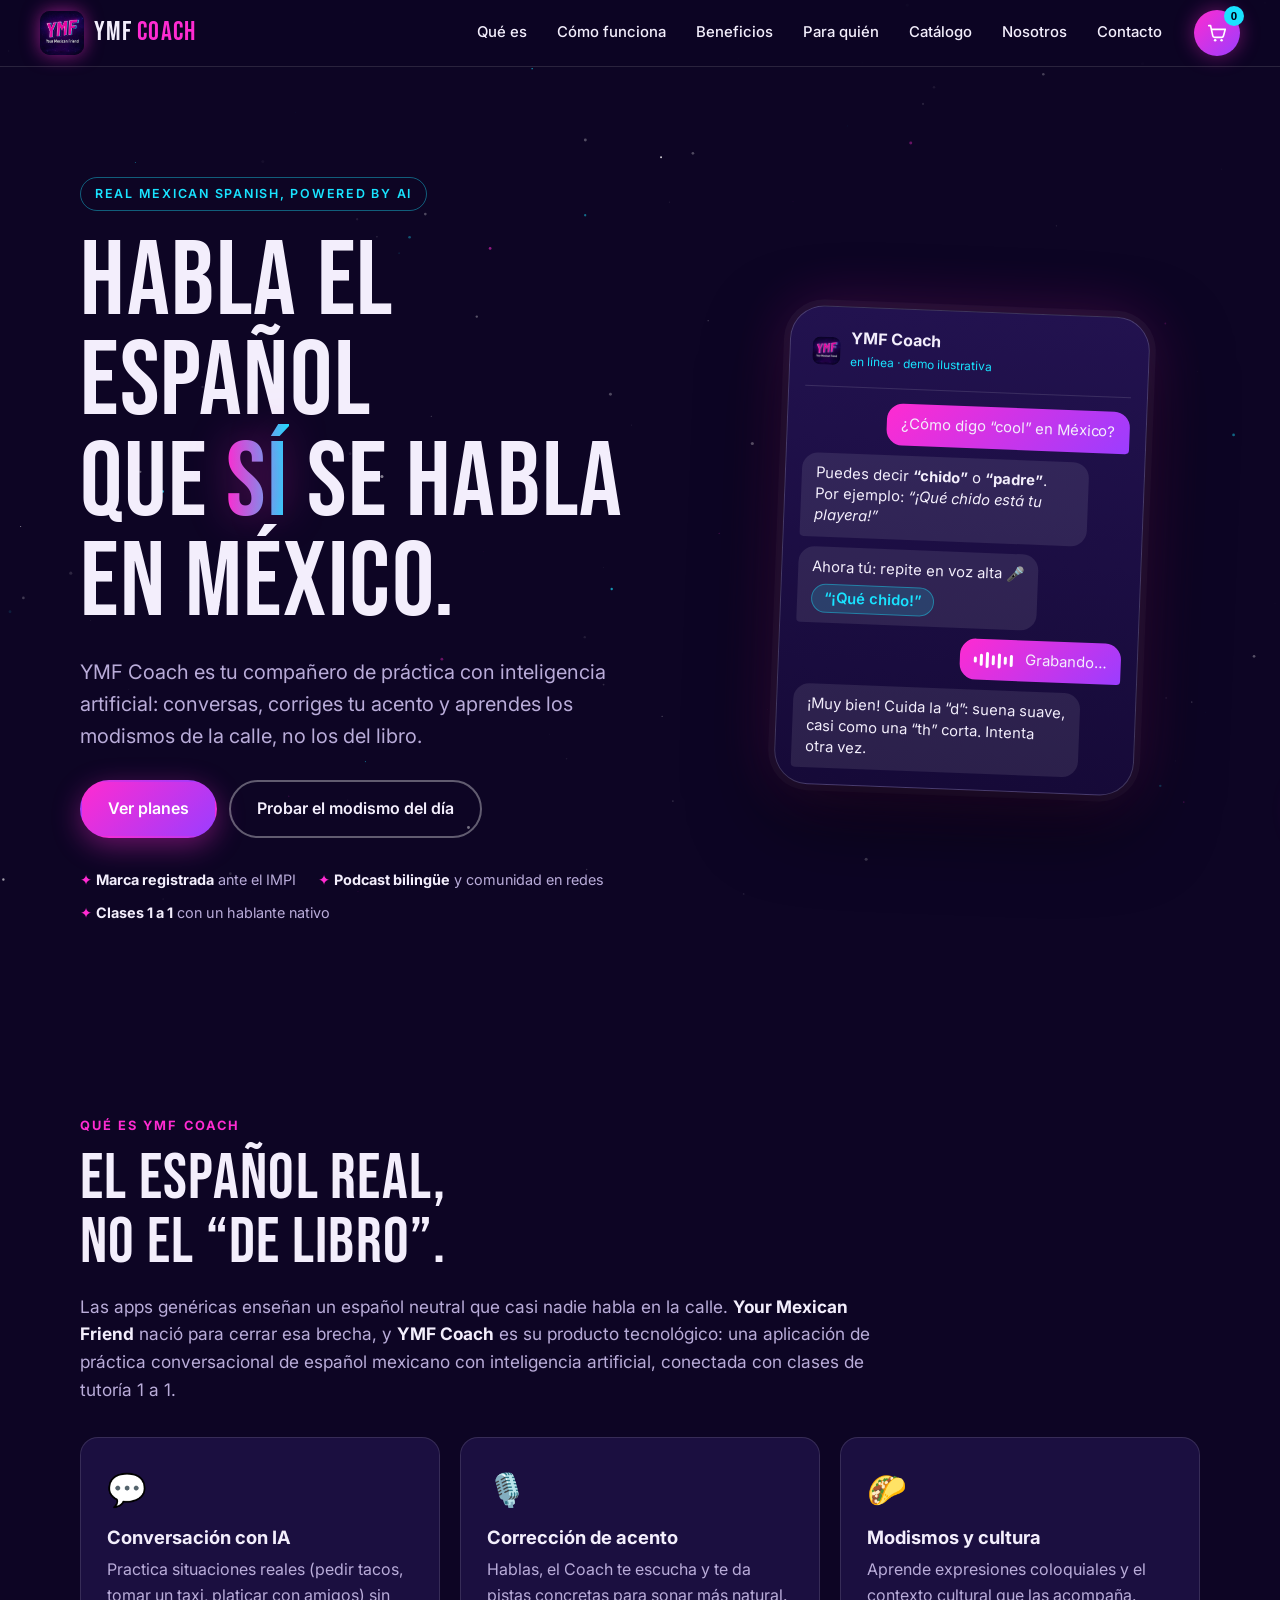
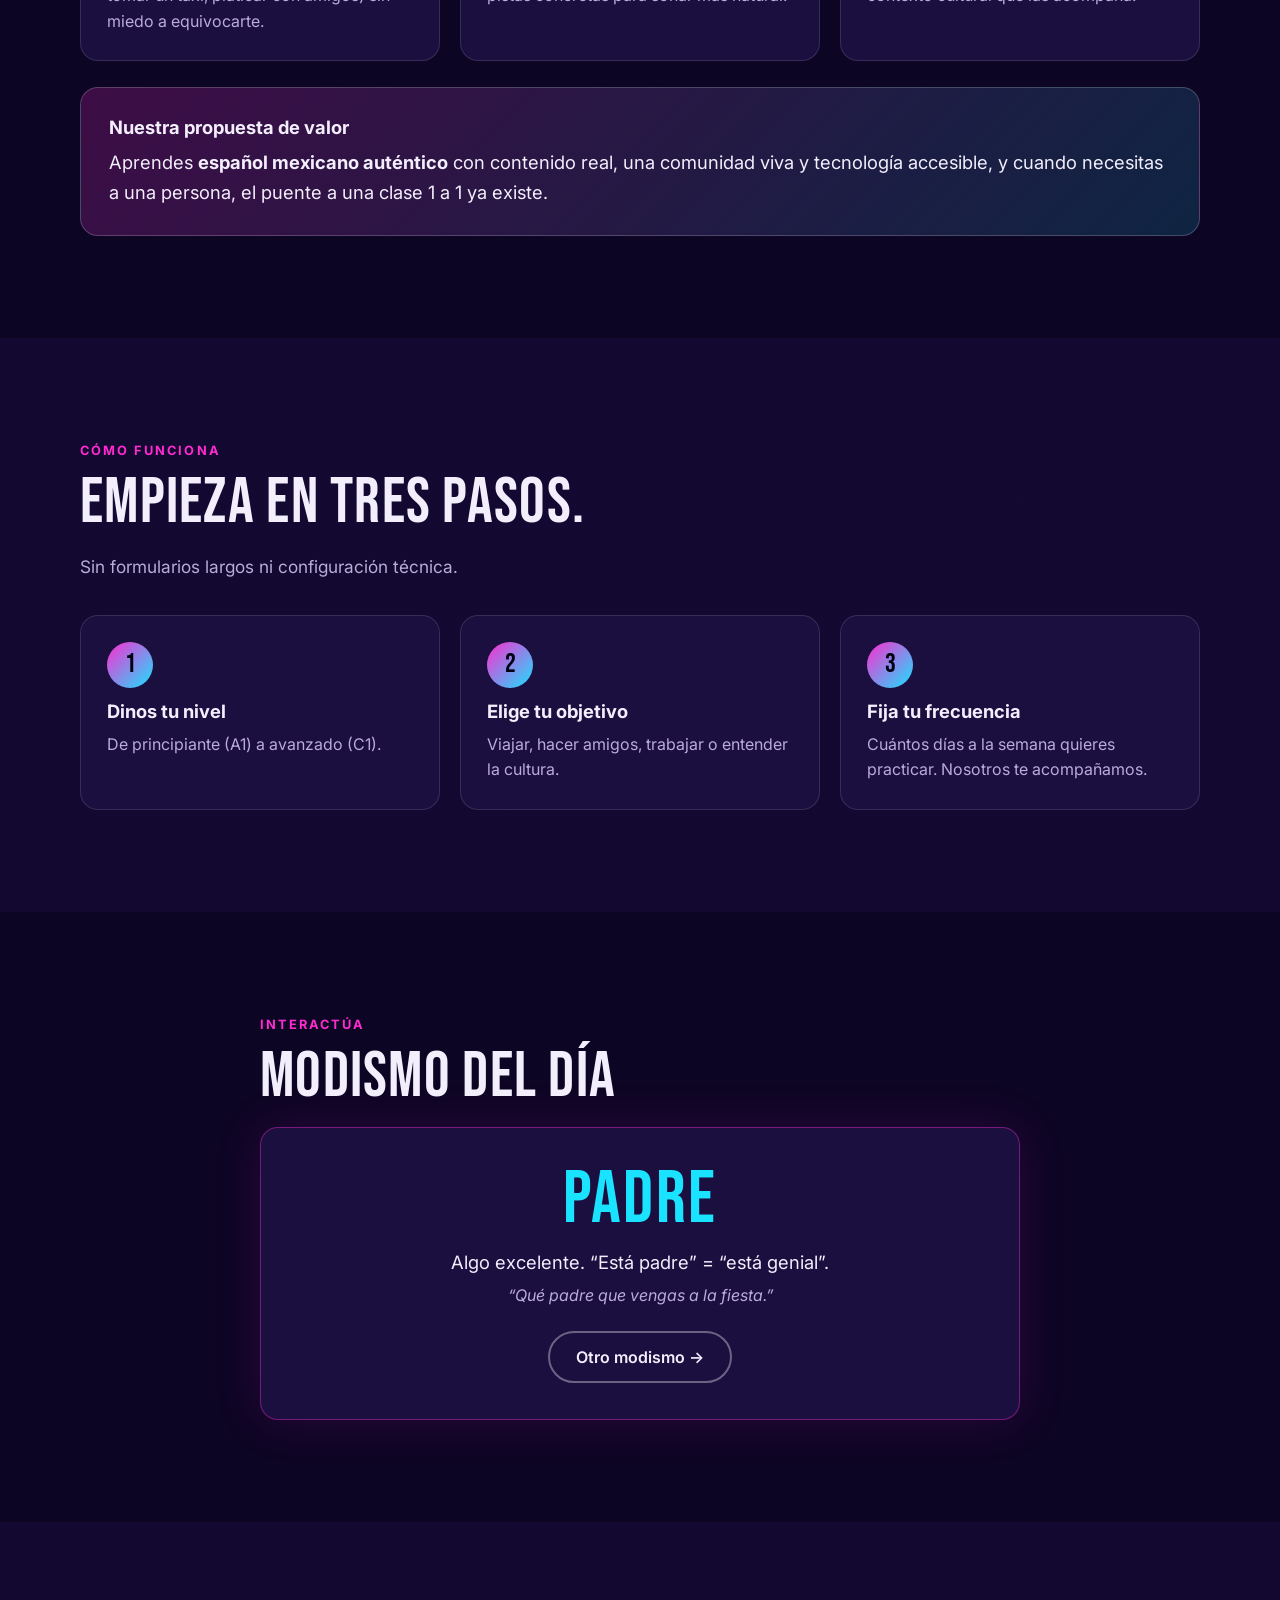
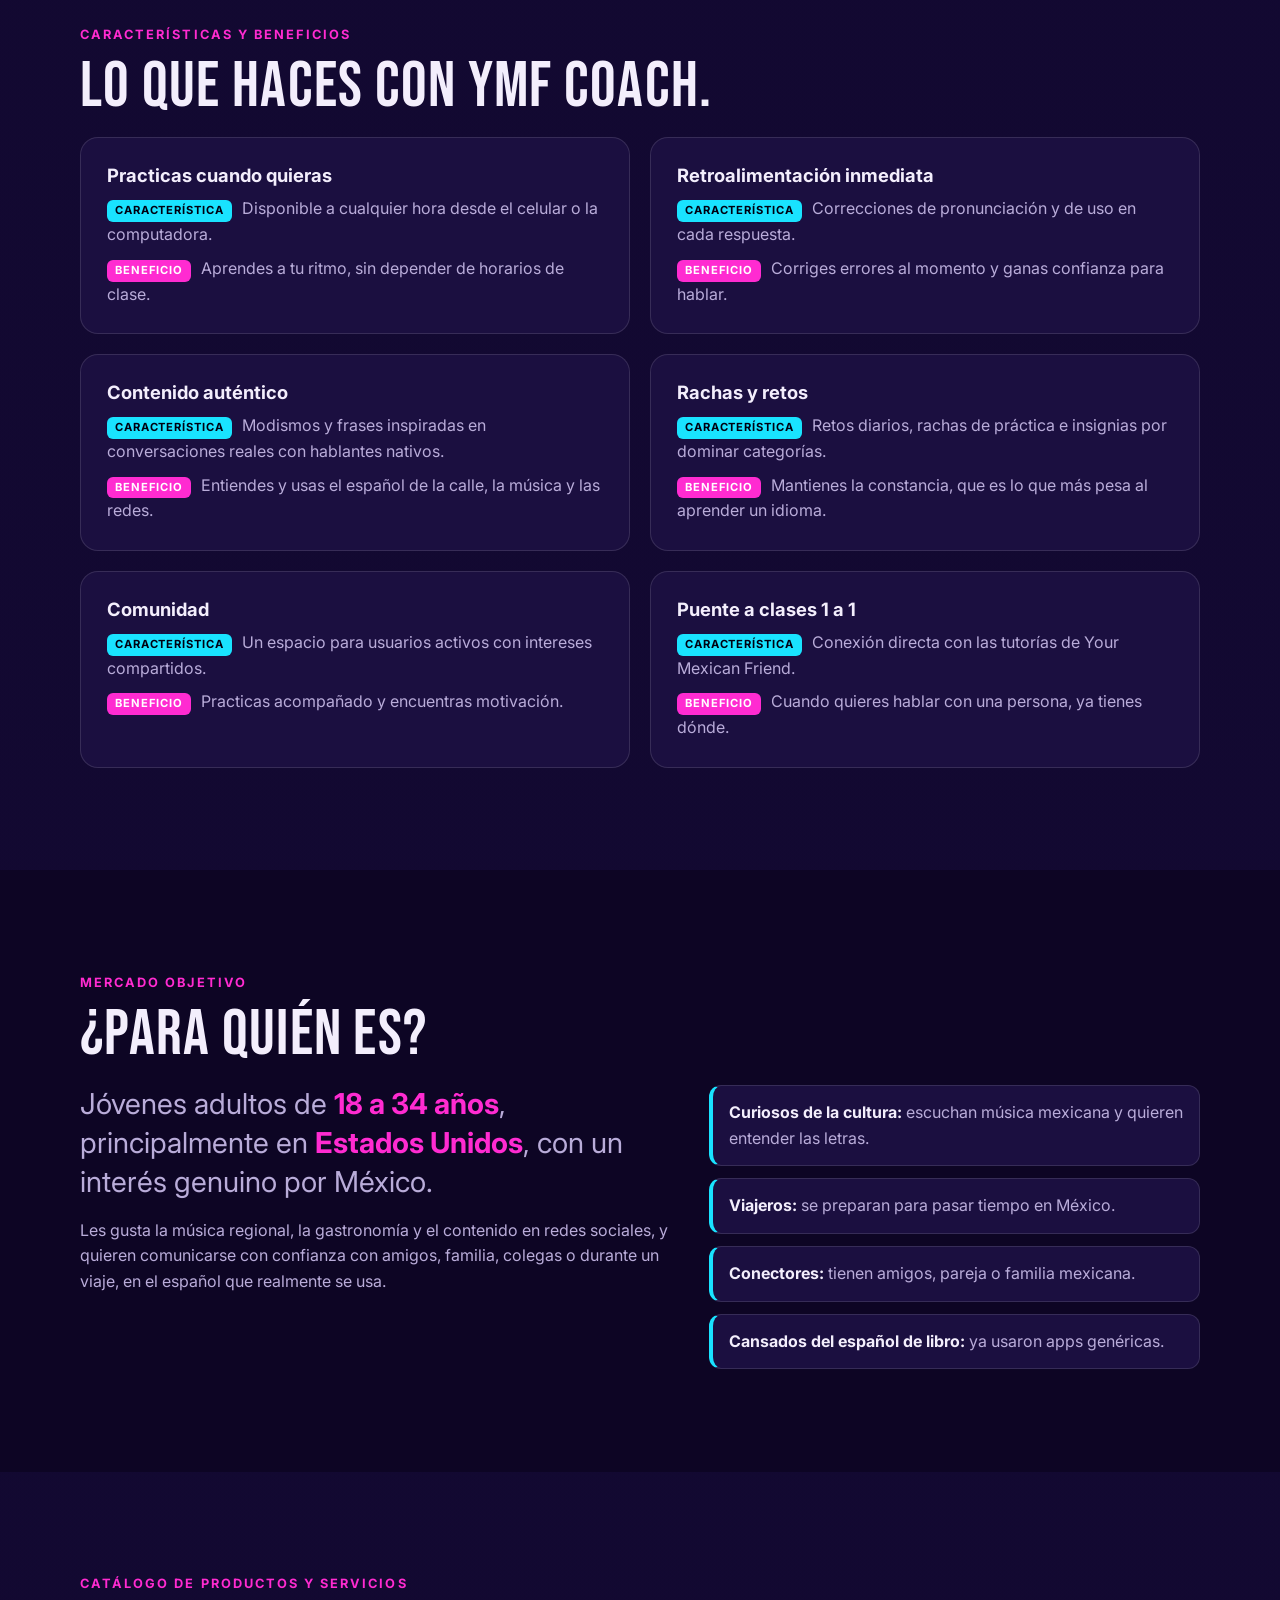
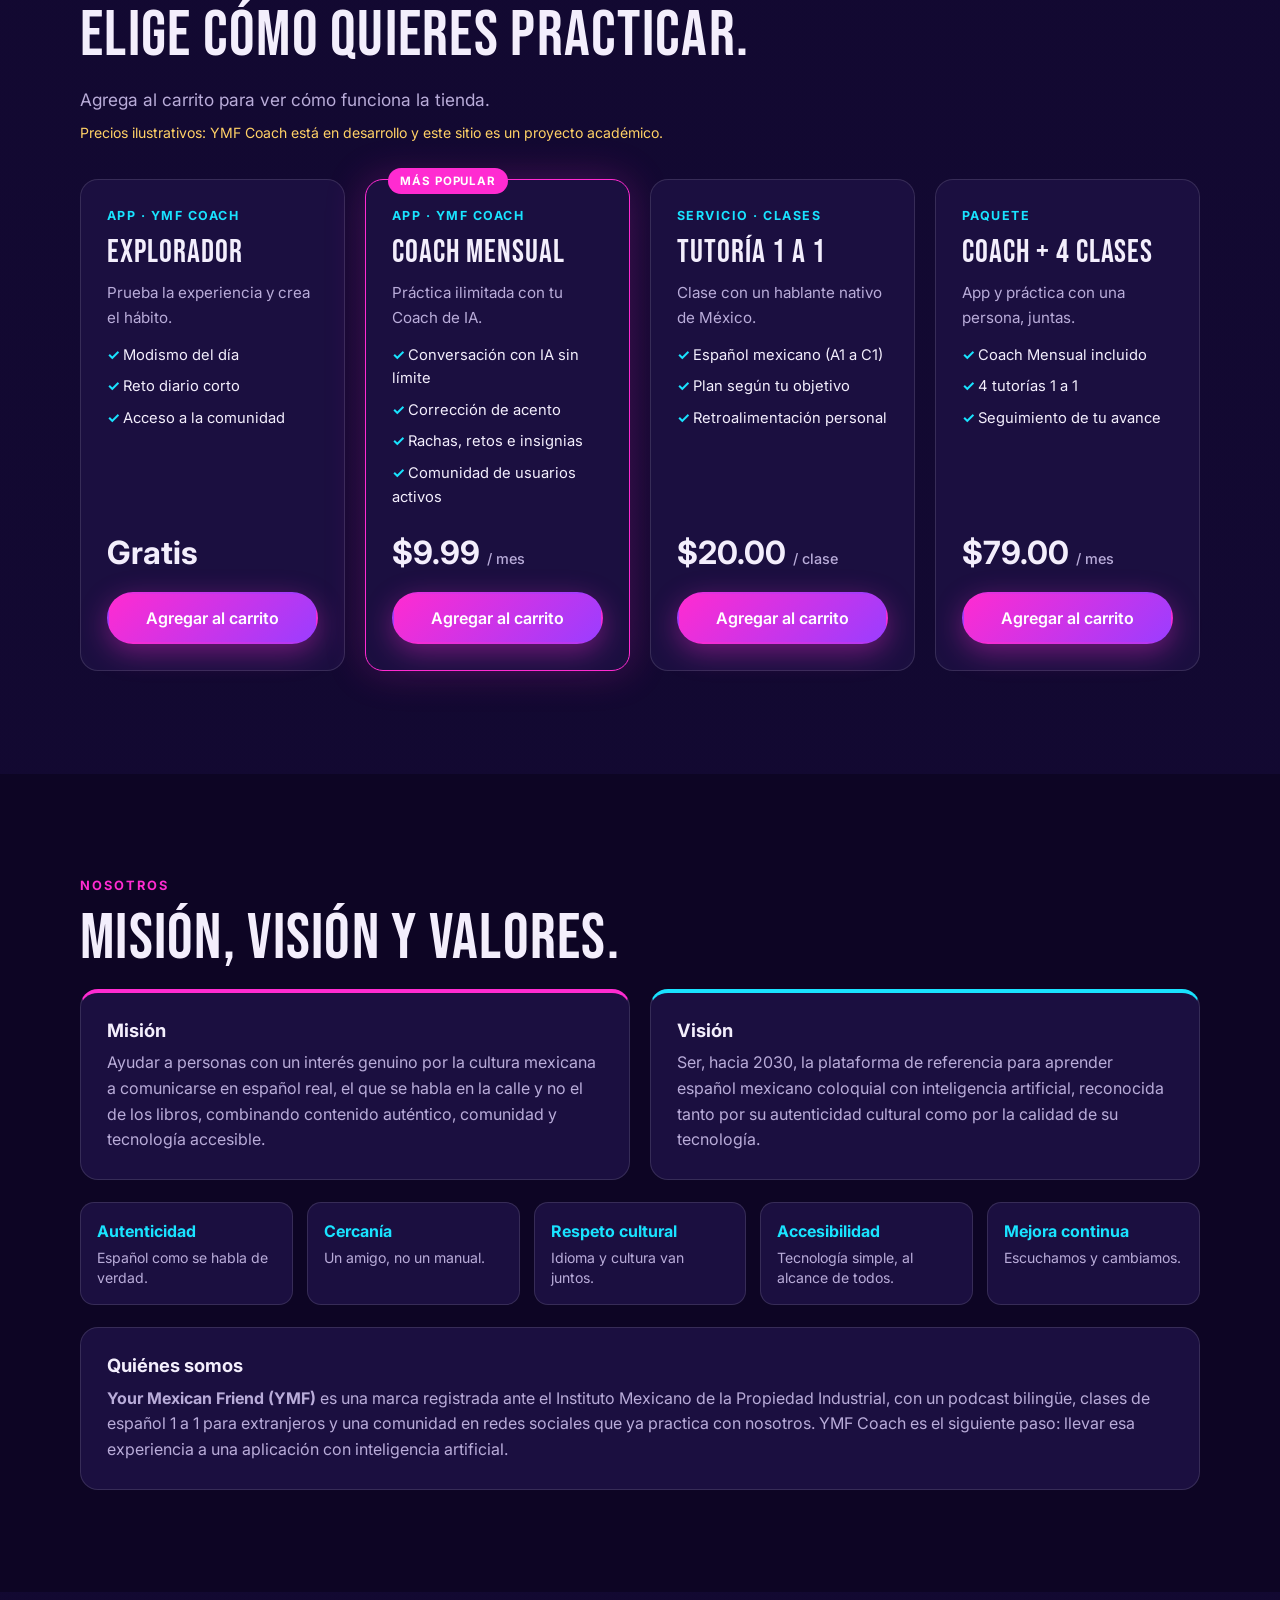
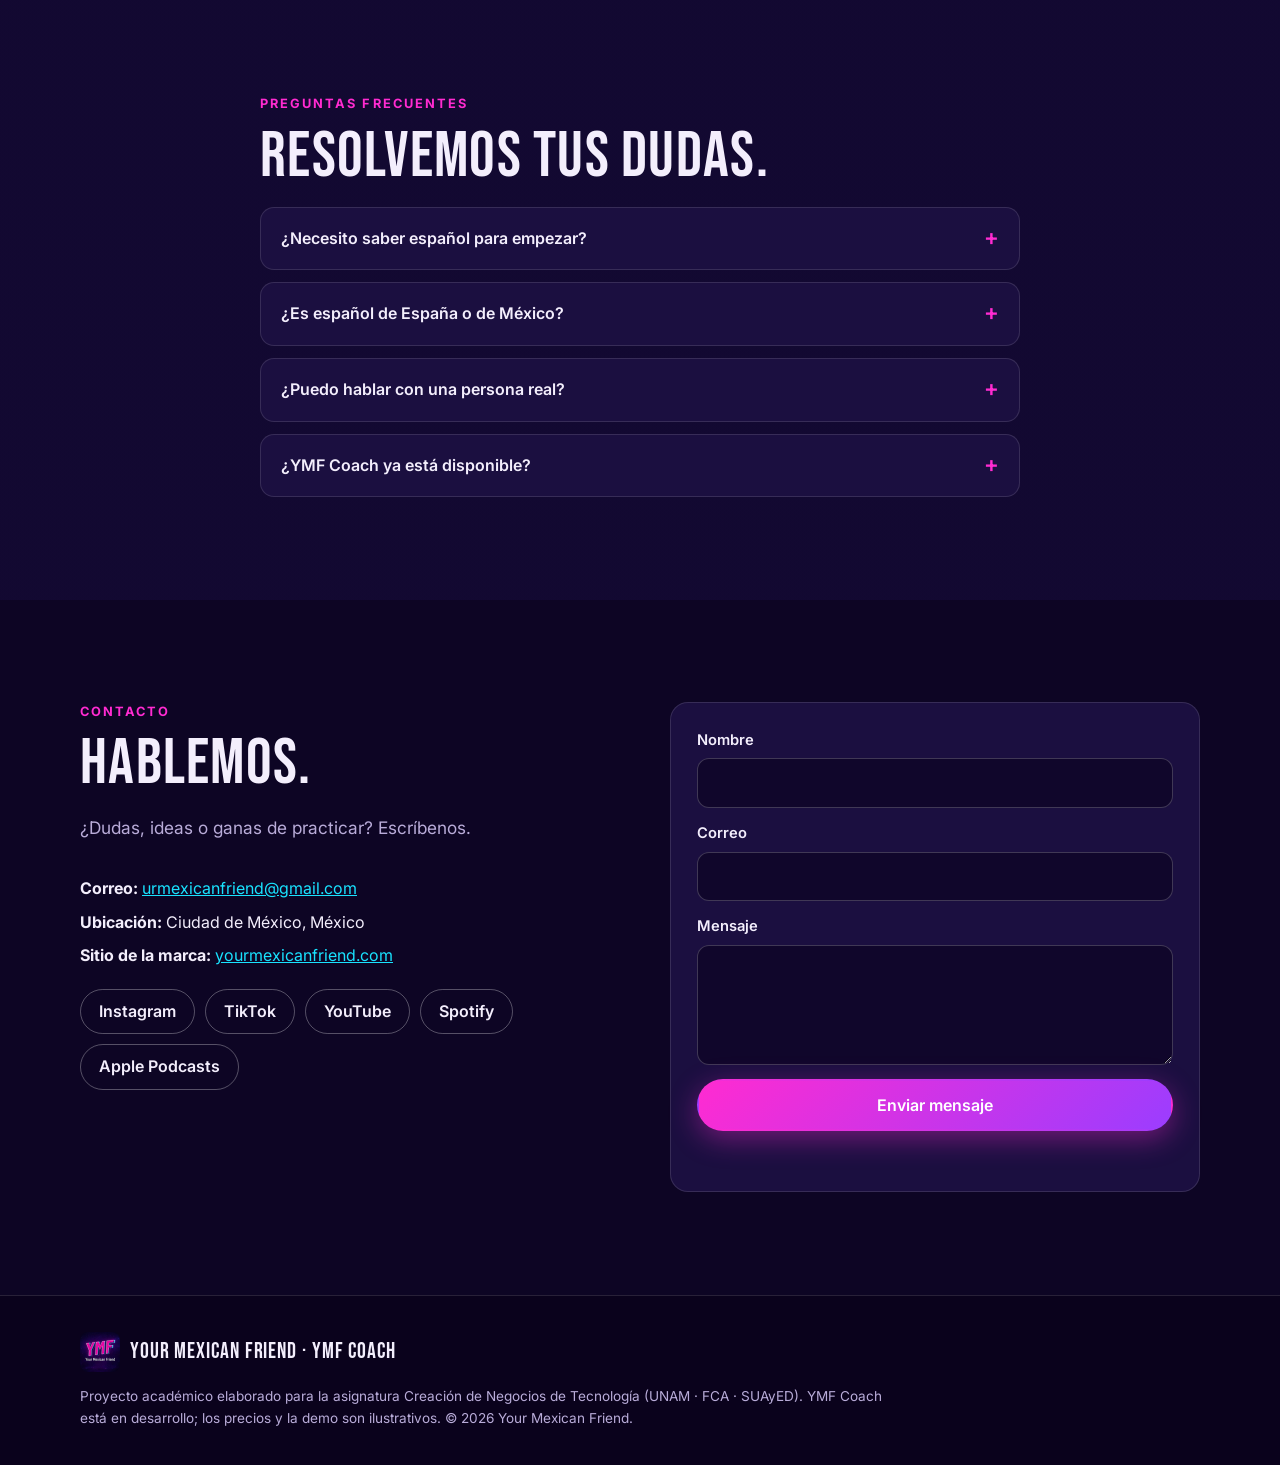
<file: index.html>
<!DOCTYPE html>
<html lang="es">
<head>
<meta charset="UTF-8">
<meta name="viewport" content="width=device-width, initial-scale=1">
<title>YMF Coach · Español mexicano real, con IA | Your Mexican Friend</title>
<meta name="description" content="YMF Coach es la app de Your Mexican Friend para practicar español mexicano real con inteligencia artificial: conversación, corrección de acento y modismos coloquiales, con puente a clases 1 a 1.">
<meta property="og:title" content="YMF Coach · Español mexicano real, con IA">
<meta property="og:description" content="Practica conversación, acento y modismos del español que sí se habla en México.">
<meta property="og:image" content="assets/og.png">
<meta name="theme-color" content="#0d0524">
<link rel="icon" type="image/png" href="assets/favicon.png">
<link rel="preconnect" href="https://fonts.googleapis.com">
<link rel="preconnect" href="https://fonts.gstatic.com" crossorigin>
<link href="https://fonts.googleapis.com/css2?family=Bebas+Neue&family=Inter:wght@400;500;600;700&display=swap" rel="stylesheet">
<link rel="stylesheet" href="styles.css">
</head>
<body>
<a class="skip" href="#contenido">Saltar al contenido</a>
<canvas id="stars" aria-hidden="true"></canvas>

<header class="nav" id="top">
  <a class="brand" href="#inicio" aria-label="Your Mexican Friend, inicio">
    <img src="assets/logo.png" alt="Logotipo de Your Mexican Friend (YMF)" width="44" height="44">
    <span>YMF <b>Coach</b></span>
  </a>
  <button class="burger" id="burger" aria-label="Abrir menú" aria-expanded="false" aria-controls="menu"><span></span><span></span><span></span></button>
  <nav id="menu" class="menu" aria-label="Principal">
    <a href="#que-es">Qué es</a>
    <a href="#como-funciona">Cómo funciona</a>
    <a href="#beneficios">Beneficios</a>
    <a href="#para-quien">Para quién</a>
    <a href="#catalogo">Catálogo</a>
    <a href="#nosotros">Nosotros</a>
    <a href="#contacto">Contacto</a>
  </nav>
  <button class="cart-btn" id="cartBtn" aria-label="Abrir carrito">
    <svg viewBox="0 0 24 24" width="22" height="22" aria-hidden="true"><path d="M3 4h2l2.4 11.2a2 2 0 0 0 2 1.6h7.7a2 2 0 0 0 1.9-1.4L21 8H6.1" fill="none" stroke="currentColor" stroke-width="1.8" stroke-linecap="round" stroke-linejoin="round"/><circle cx="10" cy="20" r="1.4" fill="currentColor"/><circle cx="17" cy="20" r="1.4" fill="currentColor"/></svg>
    <span class="cart-count" id="cartCount">0</span>
  </button>
</header>

<main id="contenido">

<!-- HERO -->
<section class="hero" id="inicio">
  <div class="hero-text">
    <p class="eyebrow">Real Mexican Spanish, powered by AI</p>
    <h1>Habla el español<br>que <em>sí</em> se habla<br>en México.</h1>
    <p class="lead">YMF Coach es tu compañero de práctica con inteligencia artificial: conversas, corriges tu acento y aprendes los modismos de la calle, no los del libro.</p>
    <div class="cta-row">
      <a class="btn primary" href="#catalogo">Ver planes</a>
      <a class="btn ghost" href="#modismo">Probar el modismo del día</a>
    </div>
    <ul class="trust" aria-label="Datos de la marca">
      <li><strong>Marca registrada</strong> ante el IMPI</li>
      <li><strong>Podcast bilingüe</strong> y comunidad en redes</li>
      <li><strong>Clases 1 a 1</strong> con un hablante nativo</li>
    </ul>
  </div>

  <div class="hero-card" aria-label="Ejemplo ilustrativo de una conversación con YMF Coach">
    <div class="phone">
      <div class="phone-top"><img src="assets/favicon.png" alt="" width="28" height="28"><div><b>YMF Coach</b><small>en línea · demo ilustrativa</small></div></div>
      <div class="chat">
        <div class="msg you">¿Cómo digo “cool” en México?</div>
        <div class="msg bot">Puedes decir <b>“chido”</b> o <b>“padre”</b>. Por ejemplo: <i>“¡Qué chido está tu playera!”</i></div>
        <div class="msg bot">Ahora tú: repite en voz alta 🎤<br><span class="chip">“¡Qué chido!”</span></div>
        <div class="msg you voice"><span class="wave"><i></i><i></i><i></i><i></i><i></i><i></i><i></i></span> Grabando…</div>
        <div class="msg bot">¡Muy bien! Cuida la “d”: suena suave, casi como una “th” corta. Intenta otra vez.</div>
      </div>
    </div>
  </div>
</section>

<!-- QUÉ ES / PROPUESTA DE VALOR -->
<section class="section" id="que-es">
  <div class="wrap">
    <p class="kicker">Qué es YMF Coach</p>
    <h2>El español real,<br>no el “de libro”.</h2>
    <p class="section-lead">Las apps genéricas enseñan un español neutral que casi nadie habla en la calle. <strong>Your Mexican Friend</strong> nació para cerrar esa brecha, y <strong>YMF Coach</strong> es su producto tecnológico: una aplicación de práctica conversacional de español mexicano con inteligencia artificial, conectada con clases de tutoría 1 a 1.</p>
    <div class="grid3">
      <article class="card">
        <div class="ico">💬</div>
        <h3>Conversación con IA</h3>
        <p>Practica situaciones reales (pedir tacos, tomar un taxi, platicar con amigos) sin miedo a equivocarte.</p>
      </article>
      <article class="card">
        <div class="ico">🎙️</div>
        <h3>Corrección de acento</h3>
        <p>Hablas, el Coach te escucha y te da pistas concretas para sonar más natural.</p>
      </article>
      <article class="card">
        <div class="ico">🌮</div>
        <h3>Modismos y cultura</h3>
        <p>Aprende expresiones coloquiales y el contexto cultural que las acompaña.</p>
      </article>
    </div>
    <div class="value-box">
      <h3>Nuestra propuesta de valor</h3>
      <p>Aprendes <strong>español mexicano auténtico</strong> con contenido real, una comunidad viva y tecnología accesible, y cuando necesitas a una persona, el puente a una clase 1 a 1 ya existe.</p>
    </div>
  </div>
</section>

<!-- CÓMO FUNCIONA -->
<section class="section alt" id="como-funciona">
  <div class="wrap">
    <p class="kicker">Cómo funciona</p>
    <h2>Empieza en tres pasos.</h2>
    <p class="section-lead">Sin formularios largos ni configuración técnica.</p>
    <ol class="steps">
      <li><span class="num">1</span><h3>Dinos tu nivel</h3><p>De principiante (A1) a avanzado (C1).</p></li>
      <li><span class="num">2</span><h3>Elige tu objetivo</h3><p>Viajar, hacer amigos, trabajar o entender la cultura.</p></li>
      <li><span class="num">3</span><h3>Fija tu frecuencia</h3><p>Cuántos días a la semana quieres practicar. Nosotros te acompañamos.</p></li>
    </ol>
  </div>
</section>

<!-- MODISMO DEL DÍA -->
<section class="section" id="modismo">
  <div class="wrap narrow">
    <p class="kicker">Interactúa</p>
    <h2>Modismo del día</h2>
    <div class="idiom" aria-live="polite">
      <p class="idiom-word" id="idWord">…</p>
      <p class="idiom-mean" id="idMean"></p>
      <p class="idiom-ex" id="idEx"></p>
      <button class="btn ghost" id="idNext" type="button">Otro modismo →</button>
    </div>
  </div>
</section>

<!-- BENEFICIOS -->
<section class="section alt" id="beneficios">
  <div class="wrap">
    <p class="kicker">Características y beneficios</p>
    <h2>Lo que haces con YMF Coach.</h2>
    <div class="grid2">
      <article class="feature"><h3>Practicas cuando quieras</h3><p><span class="tag">Característica</span> Disponible a cualquier hora desde el celular o la computadora.</p><p><span class="tag b">Beneficio</span> Aprendes a tu ritmo, sin depender de horarios de clase.</p></article>
      <article class="feature"><h3>Retroalimentación inmediata</h3><p><span class="tag">Característica</span> Correcciones de pronunciación y de uso en cada respuesta.</p><p><span class="tag b">Beneficio</span> Corriges errores al momento y ganas confianza para hablar.</p></article>
      <article class="feature"><h3>Contenido auténtico</h3><p><span class="tag">Característica</span> Modismos y frases inspiradas en conversaciones reales con hablantes nativos.</p><p><span class="tag b">Beneficio</span> Entiendes y usas el español de la calle, la música y las redes.</p></article>
      <article class="feature"><h3>Rachas y retos</h3><p><span class="tag">Característica</span> Retos diarios, rachas de práctica e insignias por dominar categorías.</p><p><span class="tag b">Beneficio</span> Mantienes la constancia, que es lo que más pesa al aprender un idioma.</p></article>
      <article class="feature"><h3>Comunidad</h3><p><span class="tag">Característica</span> Un espacio para usuarios activos con intereses compartidos.</p><p><span class="tag b">Beneficio</span> Practicas acompañado y encuentras motivación.</p></article>
      <article class="feature"><h3>Puente a clases 1 a 1</h3><p><span class="tag">Característica</span> Conexión directa con las tutorías de Your Mexican Friend.</p><p><span class="tag b">Beneficio</span> Cuando quieres hablar con una persona, ya tienes dónde.</p></article>
    </div>
  </div>
</section>

<!-- PARA QUIÉN -->
<section class="section" id="para-quien">
  <div class="wrap">
    <p class="kicker">Mercado objetivo</p>
    <h2>¿Para quién es?</h2>
    <div class="audience">
      <div class="aud-main">
        <p class="big">Jóvenes adultos de <strong>18 a 34 años</strong>, principalmente en <strong>Estados Unidos</strong>, con un interés genuino por México.</p>
        <p>Les gusta la música regional, la gastronomía y el contenido en redes sociales, y quieren comunicarse con confianza con amigos, familia, colegas o durante un viaje, en el español que realmente se usa.</p>
      </div>
      <ul class="aud-list">
        <li><b>Curiosos de la cultura:</b> escuchan música mexicana y quieren entender las letras.</li>
        <li><b>Viajeros:</b> se preparan para pasar tiempo en México.</li>
        <li><b>Conectores:</b> tienen amigos, pareja o familia mexicana.</li>
        <li><b>Cansados del español de libro:</b> ya usaron apps genéricas.</li>
      </ul>
    </div>
  </div>
</section>

<!-- CATÁLOGO -->
<section class="section alt" id="catalogo">
  <div class="wrap">
    <p class="kicker">Catálogo de productos y servicios</p>
    <h2>Elige cómo quieres practicar.</h2>
    <p class="section-lead">Agrega al carrito para ver cómo funciona la tienda. <span class="note">Precios ilustrativos: YMF Coach está en desarrollo y este sitio es un proyecto académico.</span></p>
    <div class="catalog" id="catalog"></div>
  </div>
</section>

<!-- MISIÓN VISIÓN VALORES -->
<section class="section" id="nosotros">
  <div class="wrap">
    <p class="kicker">Nosotros</p>
    <h2>Misión, visión y valores.</h2>
    <div class="mvv">
      <article class="mv"><h3>Misión</h3><p>Ayudar a personas con un interés genuino por la cultura mexicana a comunicarse en español real, el que se habla en la calle y no el de los libros, combinando contenido auténtico, comunidad y tecnología accesible.</p></article>
      <article class="mv"><h3>Visión</h3><p>Ser, hacia 2030, la plataforma de referencia para aprender español mexicano coloquial con inteligencia artificial, reconocida tanto por su autenticidad cultural como por la calidad de su tecnología.</p></article>
    </div>
    <ul class="values">
      <li><b>Autenticidad</b><span>Español como se habla de verdad.</span></li>
      <li><b>Cercanía</b><span>Un amigo, no un manual.</span></li>
      <li><b>Respeto cultural</b><span>Idioma y cultura van juntos.</span></li>
      <li><b>Accesibilidad</b><span>Tecnología simple, al alcance de todos.</span></li>
      <li><b>Mejora continua</b><span>Escuchamos y cambiamos.</span></li>
    </ul>
    <div class="story">
      <h3>Quiénes somos</h3>
      <p><strong>Your Mexican Friend (YMF)</strong> es una marca registrada ante el Instituto Mexicano de la Propiedad Industrial, con un podcast bilingüe, clases de español 1 a 1 para extranjeros y una comunidad en redes sociales que ya practica con nosotros. YMF Coach es el siguiente paso: llevar esa experiencia a una aplicación con inteligencia artificial.</p>
    </div>
  </div>
</section>

<!-- FAQ -->
<section class="section alt" id="faq">
  <div class="wrap narrow">
    <p class="kicker">Preguntas frecuentes</p>
    <h2>Resolvemos tus dudas.</h2>
    <div class="faq">
      <details><summary>¿Necesito saber español para empezar?</summary><p>No. Puedes empezar desde nivel principiante (A1) y avanzar hasta nivel avanzado (C1).</p></details>
      <details><summary>¿Es español de España o de México?</summary><p>Es exclusivamente español mexicano: vocabulario, expresiones y acento de México. No usamos “vosotros”.</p></details>
      <details><summary>¿Puedo hablar con una persona real?</summary><p>Sí. Si quieres reforzar con un hablante nativo, Your Mexican Friend ofrece clases 1 a 1.</p></details>
      <details><summary>¿YMF Coach ya está disponible?</summary><p>Está en desarrollo. Este sitio presenta el proyecto y su catálogo con fines académicos; los precios son ilustrativos.</p></details>
    </div>
  </div>
</section>

<!-- CONTACTO -->
<section class="section" id="contacto">
  <div class="wrap contact">
    <div>
      <p class="kicker">Contacto</p>
      <h2>Hablemos.</h2>
      <p class="section-lead">¿Dudas, ideas o ganas de practicar? Escríbenos.</p>
      <ul class="info">
        <li><b>Correo:</b> <a href="mailto:urmexicanfriend@gmail.com">urmexicanfriend@gmail.com</a></li>
        <li><b>Ubicación:</b> Ciudad de México, México</li>
        <li><b>Sitio de la marca:</b> <a href="https://yourmexicanfriend.com/" target="_blank" rel="noopener">yourmexicanfriend.com</a></li>
      </ul>
      <div class="social" aria-label="Redes sociales">
        <a href="https://www.instagram.com/your_mexicanfriend/" target="_blank" rel="noopener" aria-label="Instagram de Your Mexican Friend">Instagram</a>
        <a href="https://www.tiktok.com/@your_mexicanfriend" target="_blank" rel="noopener" aria-label="TikTok de Your Mexican Friend">TikTok</a>
        <a href="https://www.youtube.com/@yourmexicanfriend4999" target="_blank" rel="noopener" aria-label="Canal de YouTube de Your Mexican Friend">YouTube</a>
        <a href="https://open.spotify.com/show/5ewwW6KywrSh0JXZxALOg6" target="_blank" rel="noopener" aria-label="Podcast Your Mexican Friend en Spotify">Spotify</a>
        <a href="https://podcasts.apple.com/us/podcast/your-mexican-friend/id1664615230" target="_blank" rel="noopener" aria-label="Podcast Your Mexican Friend en Apple Podcasts">Apple Podcasts</a>
      </div>
    </div>
    <form id="form" class="form" novalidate>
      <label>Nombre<input type="text" name="nombre" required autocomplete="name"></label>
      <label>Correo<input type="email" name="correo" required autocomplete="email"></label>
      <label>Mensaje<textarea name="mensaje" rows="4" required></textarea></label>
      <button class="btn primary" type="submit">Enviar mensaje</button>
      <p class="form-msg" id="formMsg" role="status"></p>
    </form>
  </div>
</section>
</main>

<footer class="footer">
  <div class="wrap foot">
    <div class="foot-brand"><img src="assets/logo.png" alt="" width="40" height="40"><span>Your Mexican Friend · YMF Coach</span></div>
    <p class="legal">Proyecto académico elaborado para la asignatura Creación de Negocios de Tecnología (UNAM · FCA · SUAyED). YMF Coach está en desarrollo; los precios y la demo son ilustrativos. © 2026 Your Mexican Friend.</p>
  </div>
</footer>

<!-- Carrito -->
<aside class="drawer" id="drawer" aria-hidden="true" aria-label="Carrito de compras">
  <div class="drawer-head"><h3>Tu carrito</h3><button id="closeCart" aria-label="Cerrar carrito">✕</button></div>
  <ul class="cart-list" id="cartList"></ul>
  <div class="drawer-foot">
    <p class="total">Total: <b id="cartTotal">USD 0.00</b></p>
    <button class="btn primary full" id="checkout" type="button">Finalizar compra (demo)</button>
    <p class="demo-note" id="demoNote">Demostración: no se solicita ni procesa ningún dato de pago.</p>
  </div>
</aside>
<div class="scrim" id="scrim"></div>

<script src="script.js"></script>
</body>
</html>
</file>
<file: styles.css>
:root{
  --bg:#0d0524; --bg2:#150a35; --panel:#1b0f40; --line:rgba(255,255,255,.12);
  --text:#f3eefc; --muted:#b9acd9;
  --pink:#ff2bd1; --cyan:#19e3ff; --gold:#ffd166;
  --radius:18px;
  --display:"Bebas Neue",Impact,"Arial Narrow",sans-serif;
  --body:"Inter",system-ui,-apple-system,"Segoe UI",Roboto,Arial,sans-serif;
}
*{box-sizing:border-box;margin:0;padding:0}
html{scroll-behavior:smooth;scroll-padding-top:84px}
body{font-family:var(--body);background:var(--bg);color:var(--text);line-height:1.6;-webkit-font-smoothing:antialiased;overflow-x:hidden}
img{max-width:100%;display:block}
a{color:var(--cyan)}
:focus-visible{outline:3px solid var(--cyan);outline-offset:3px;border-radius:6px}
#stars{position:fixed;inset:0;width:100%;height:100%;z-index:0;pointer-events:none}
main,.footer,.nav{position:relative;z-index:1}
.skip{position:absolute;left:-999px;top:8px;background:var(--cyan);color:#000;padding:8px 14px;border-radius:8px;z-index:100}
.skip:focus{left:8px}
.wrap{width:min(1120px,100% - 40px);margin-inline:auto}
.narrow{width:min(760px,100% - 40px)}

/* NAV */
.nav{position:sticky;top:0;z-index:50;display:flex;align-items:center;gap:20px;padding:10px clamp(16px,4vw,40px);background:rgba(13,5,36,.82);backdrop-filter:blur(12px);border-bottom:1px solid var(--line)}
.brand{display:flex;align-items:center;gap:10px;text-decoration:none;color:var(--text);font-family:var(--display);font-size:1.7rem;letter-spacing:.04em;margin-right:auto}
.brand img{border-radius:10px;box-shadow:0 0 18px rgba(255,43,209,.55)}
.brand b{color:var(--pink);font-weight:400}
.menu{display:flex;gap:6px}
.menu a{color:var(--text);text-decoration:none;font-size:.93rem;font-weight:500;padding:8px 12px;border-radius:999px;transition:.2s}
.menu a:hover{background:rgba(255,255,255,.1);color:var(--cyan)}
.burger{display:none;background:none;border:0;cursor:pointer;width:40px;height:40px;padding:9px;flex-direction:column;justify-content:space-between}
.burger span{display:block;height:2px;background:var(--text);border-radius:2px;transition:.25s}
.cart-btn{position:relative;background:linear-gradient(135deg,var(--pink),#9b3dff);color:#fff;border:0;border-radius:999px;width:46px;height:46px;display:grid;place-items:center;cursor:pointer;box-shadow:0 0 20px rgba(255,43,209,.4)}
.cart-count{position:absolute;top:-4px;right:-4px;background:var(--cyan);color:#001;border-radius:999px;font-size:.72rem;font-weight:700;min-width:20px;height:20px;display:grid;place-items:center;padding:0 5px}

/* HERO */
.hero{display:grid;grid-template-columns:1.1fr .9fr;gap:clamp(24px,5vw,64px);align-items:center;width:min(1120px,100% - 40px);margin:0 auto;padding:clamp(48px,9vw,110px) 0 clamp(48px,8vw,90px)}
.eyebrow{display:inline-block;color:var(--cyan);font-weight:600;letter-spacing:.14em;text-transform:uppercase;font-size:.78rem;border:1px solid rgba(25,227,255,.4);padding:6px 14px;border-radius:999px;margin-bottom:22px}
h1{font-family:var(--display);font-weight:400;font-size:clamp(3.2rem,8.4vw,6.6rem);line-height:.95;letter-spacing:.015em}
h1 em{font-style:normal;background:linear-gradient(90deg,var(--pink),var(--cyan));-webkit-background-clip:text;background-clip:text;color:transparent;text-shadow:0 0 40px rgba(255,43,209,.35)}
.lead{font-size:clamp(1.05rem,1.8vw,1.25rem);color:var(--muted);max-width:34em;margin:22px 0 28px}
.cta-row{display:flex;flex-wrap:wrap;gap:12px;margin-bottom:30px}
.btn{display:inline-flex;align-items:center;justify-content:center;font-family:var(--body);font-weight:600;font-size:1rem;text-decoration:none;border-radius:999px;padding:14px 26px;cursor:pointer;border:2px solid transparent;transition:transform .15s,box-shadow .2s,background .2s}
.btn.primary{background:linear-gradient(135deg,var(--pink),#9b3dff);color:#fff;box-shadow:0 8px 28px rgba(255,43,209,.38)}
.btn.primary:hover{transform:translateY(-2px);box-shadow:0 12px 34px rgba(255,43,209,.55)}
.btn.ghost{background:transparent;color:var(--text);border-color:rgba(255,255,255,.35)}
.btn.ghost:hover{border-color:var(--cyan);color:var(--cyan)}
.btn.full{width:100%}
.trust{list-style:none;display:flex;flex-wrap:wrap;gap:10px 22px;color:var(--muted);font-size:.9rem}
.trust li::before{content:"✦ ";color:var(--pink)}
.trust strong{color:var(--text)}

.hero-card{display:flex;justify-content:center}
.phone{width:min(360px,100%);background:linear-gradient(180deg,#22124f,#160a38);border:1px solid rgba(255,255,255,.18);border-radius:34px;padding:16px;box-shadow:0 30px 80px rgba(0,0,0,.55),0 0 0 6px rgba(255,255,255,.04),0 0 60px rgba(255,43,209,.22);transform:rotate(2.2deg)}
.phone-top{display:flex;align-items:center;gap:10px;padding:6px 6px 14px;border-bottom:1px solid var(--line)}
.phone-top img{border-radius:8px}
.phone-top b{display:block;line-height:1.1}
.phone-top small{color:var(--cyan);font-size:.74rem}
.chat{display:flex;flex-direction:column;gap:10px;padding-top:14px}
.msg{max-width:88%;padding:10px 14px;border-radius:16px;font-size:.92rem;line-height:1.45}
.msg.you{align-self:flex-end;background:linear-gradient(135deg,var(--pink),#9b3dff);border-bottom-right-radius:4px}
.msg.bot{align-self:flex-start;background:rgba(255,255,255,.09);border-bottom-left-radius:4px}
.chip{display:inline-block;margin-top:6px;background:rgba(25,227,255,.15);color:var(--cyan);border:1px solid rgba(25,227,255,.4);border-radius:999px;padding:3px 12px;font-weight:600}
.wave{display:inline-flex;gap:3px;align-items:center;height:16px;margin-right:8px;vertical-align:middle}
.wave i{width:3px;background:#fff;border-radius:2px;animation:wave 1s ease-in-out infinite}
.wave i:nth-child(1){height:6px}.wave i:nth-child(2){height:12px;animation-delay:.1s}.wave i:nth-child(3){height:16px;animation-delay:.2s}.wave i:nth-child(4){height:10px;animation-delay:.3s}.wave i:nth-child(5){height:15px;animation-delay:.4s}.wave i:nth-child(6){height:8px;animation-delay:.5s}.wave i:nth-child(7){height:12px;animation-delay:.6s}
@keyframes wave{50%{transform:scaleY(.4)}}

/* SECTIONS */
.section{padding:clamp(56px,8vw,104px) 0;position:relative}
.section.alt{background:linear-gradient(180deg,rgba(21,10,53,.78),rgba(21,10,53,.78))}
.kicker{color:var(--pink);font-weight:700;letter-spacing:.16em;text-transform:uppercase;font-size:.8rem;margin-bottom:10px}
h2{font-family:var(--display);font-weight:400;font-size:clamp(2.4rem,5.4vw,4rem);line-height:1;letter-spacing:.02em;margin-bottom:18px}
h3{font-size:1.15rem;line-height:1.3;margin-bottom:8px}
.section-lead{color:var(--muted);max-width:46em;font-size:1.08rem;margin-bottom:34px}
.section-lead strong{color:var(--text)}
.note{display:block;margin-top:8px;font-size:.88rem;color:var(--gold)}
.grid3{display:grid;grid-template-columns:repeat(3,1fr);gap:20px}
.grid2{display:grid;grid-template-columns:repeat(2,1fr);gap:20px}
.card,.feature,.mv,.story,.idiom,.form{background:var(--panel);border:1px solid var(--line);border-radius:var(--radius);padding:26px}
.card{transition:transform .2s,border-color .2s}
.card:hover,.feature:hover{transform:translateY(-4px);border-color:rgba(25,227,255,.5)}
.card p,.feature p,.mv p,.story p{color:var(--muted)}
.ico{font-size:2rem;margin-bottom:10px}
.value-box{margin-top:26px;padding:28px;border-radius:var(--radius);background:linear-gradient(135deg,rgba(255,43,209,.2),rgba(25,227,255,.14));border:1px solid rgba(255,255,255,.2)}
.value-box p{font-size:1.15rem}

.steps{list-style:none;display:grid;grid-template-columns:repeat(3,1fr);gap:20px;counter-reset:s}
.steps li{background:var(--panel);border:1px solid var(--line);border-radius:var(--radius);padding:26px;position:relative}
.steps p{color:var(--muted)}
.num{display:grid;place-items:center;width:46px;height:46px;border-radius:50%;background:linear-gradient(135deg,var(--pink),var(--cyan));color:#001;font-family:var(--display);font-size:1.7rem;margin-bottom:12px}

.idiom{text-align:center;padding:36px 26px;border-color:rgba(255,43,209,.4);box-shadow:0 0 50px rgba(255,43,209,.12)}
.idiom-word{font-family:var(--display);font-size:clamp(2.6rem,7vw,4.6rem);line-height:1;color:var(--cyan);letter-spacing:.03em}
.idiom-mean{font-size:1.15rem;margin:10px 0 6px}
.idiom-ex{color:var(--muted);font-style:italic;margin-bottom:22px}

.feature .tag{display:inline-block;font-size:.7rem;font-weight:700;letter-spacing:.08em;text-transform:uppercase;color:#001;background:var(--cyan);border-radius:6px;padding:2px 8px;margin-right:6px}
.feature .tag.b{background:var(--pink);color:#fff}
.feature p{margin-top:8px}

.audience{display:grid;grid-template-columns:1.1fr .9fr;gap:28px;align-items:start}
.aud-main .big{font-size:clamp(1.3rem,2.6vw,1.8rem);line-height:1.35;margin-bottom:16px}
.aud-main strong{color:var(--pink)}
.aud-main p{color:var(--muted)}
.aud-list{list-style:none;display:grid;gap:12px}
.aud-list li{background:var(--panel);border:1px solid var(--line);border-left:4px solid var(--cyan);border-radius:12px;padding:14px 16px;color:var(--muted)}
.aud-list b{color:var(--text)}

/* CATALOG */
.catalog{display:grid;grid-template-columns:repeat(auto-fit,minmax(240px,1fr));gap:20px}
.product{display:flex;flex-direction:column;background:var(--panel);border:1px solid var(--line);border-radius:var(--radius);padding:26px;position:relative;transition:transform .2s,border-color .2s}
.product:hover{transform:translateY(-4px);border-color:var(--pink)}
.product.featured{border-color:var(--pink);box-shadow:0 0 40px rgba(255,43,209,.22)}
.badge{position:absolute;top:-12px;left:22px;background:var(--pink);color:#fff;font-size:.72rem;font-weight:700;letter-spacing:.08em;text-transform:uppercase;border-radius:999px;padding:4px 12px}
.product .type{color:var(--cyan);font-size:.78rem;font-weight:700;letter-spacing:.12em;text-transform:uppercase}
.product h3{font-family:var(--display);font-weight:400;font-size:2rem;letter-spacing:.03em;margin:6px 0 8px}
.product p{color:var(--muted);font-size:.95rem}
.product ul{list-style:none;margin:14px 0 18px;display:grid;gap:8px;font-size:.92rem}
.product li::before{content:"✓ ";color:var(--cyan);font-weight:700}
.price{margin-top:auto;font-size:2rem;font-weight:700}
.price small{font-size:.9rem;color:var(--muted);font-weight:500}
.product .btn{margin-top:14px;width:100%}
.btn.added{background:var(--cyan);color:#001;box-shadow:none}

/* MVV */
.mvv{display:grid;grid-template-columns:1fr 1fr;gap:20px;margin-bottom:22px}
.mv{border-top:4px solid var(--pink)}
.mv:nth-child(2){border-top-color:var(--cyan)}
.values{list-style:none;display:grid;grid-template-columns:repeat(5,1fr);gap:14px;margin-bottom:22px}
.values li{background:var(--panel);border:1px solid var(--line);border-radius:14px;padding:16px}
.values b{display:block;color:var(--cyan);margin-bottom:4px}
.values span{color:var(--muted);font-size:.88rem;line-height:1.4;display:block}

/* FAQ */
.faq{display:grid;gap:12px}
details{background:var(--panel);border:1px solid var(--line);border-radius:14px;padding:4px 20px}
summary{cursor:pointer;font-weight:600;padding:14px 0;list-style:none;display:flex;justify-content:space-between;gap:12px}
summary::-webkit-details-marker{display:none}
summary::after{content:"+";color:var(--pink);font-size:1.4rem;line-height:1}
details[open] summary::after{content:"–"}
details p{color:var(--muted);padding-bottom:16px}

/* CONTACT */
.contact{display:grid;grid-template-columns:1fr 1fr;gap:clamp(24px,5vw,60px)}
.info{list-style:none;display:grid;gap:8px;margin-bottom:20px}
.social{display:flex;flex-wrap:wrap;gap:10px}
.social a{text-decoration:none;color:var(--text);border:1px solid rgba(255,255,255,.3);border-radius:999px;padding:9px 18px;font-weight:600;transition:.2s}
.social a:hover{border-color:var(--pink);color:var(--pink);box-shadow:0 0 20px rgba(255,43,209,.3)}
.form{display:grid;gap:14px}
.form label{display:grid;gap:6px;font-weight:600;font-size:.92rem}
.form input,.form textarea{font:inherit;color:var(--text);background:#10062b;border:1px solid rgba(255,255,255,.2);border-radius:12px;padding:12px 14px}
.form input:focus,.form textarea:focus{outline:none;border-color:var(--cyan);box-shadow:0 0 0 3px rgba(25,227,255,.25)}
.form-msg{min-height:1.4em;color:var(--cyan);font-size:.92rem}
.form-msg.err{color:var(--gold)}

.footer{border-top:1px solid var(--line);padding:36px 0;background:rgba(10,3,28,.9)}
.foot{display:grid;gap:14px}
.foot-brand{display:flex;align-items:center;gap:10px;font-family:var(--display);font-size:1.4rem;letter-spacing:.04em}
.foot-brand img{border-radius:8px}
.legal{color:var(--muted);font-size:.85rem;max-width:60em}

/* DRAWER */
.scrim{position:fixed;inset:0;background:rgba(0,0,0,.6);opacity:0;pointer-events:none;transition:.25s;z-index:80}
.scrim.on{opacity:1;pointer-events:auto}
.drawer{position:fixed;top:0;right:0;height:100%;width:min(400px,100%);background:#120733;border-left:1px solid var(--line);z-index:90;transform:translateX(100%);transition:transform .3s;display:flex;flex-direction:column;padding:20px}
.drawer.on{transform:none}
.drawer-head{display:flex;justify-content:space-between;align-items:center;margin-bottom:12px}
.drawer-head button{background:none;border:0;color:var(--text);font-size:1.3rem;cursor:pointer;width:40px;height:40px;border-radius:50%}
.cart-list{list-style:none;flex:1;overflow:auto;display:grid;gap:10px;align-content:start}
.cart-list li{display:flex;justify-content:space-between;align-items:center;gap:10px;background:var(--panel);border:1px solid var(--line);border-radius:12px;padding:12px}
.cart-list .empty{justify-content:center;color:var(--muted)}
.cart-list button{background:none;border:1px solid rgba(255,255,255,.3);color:var(--text);border-radius:8px;cursor:pointer;padding:4px 10px}
.drawer-foot{border-top:1px solid var(--line);padding-top:14px;display:grid;gap:10px}
.total{font-size:1.2rem;display:flex;justify-content:space-between}
.demo-note{color:var(--muted);font-size:.82rem}
.demo-note.ok{color:var(--cyan);font-weight:600}

/* RESPONSIVE */
@media (max-width:900px){
  .hero{grid-template-columns:1fr}
  .phone{transform:none;margin-top:10px}
  .grid3,.steps{grid-template-columns:1fr}
  .grid2,.audience,.mvv,.contact{grid-template-columns:1fr}
  .values{grid-template-columns:repeat(2,1fr)}
  .burger{display:flex}
  .menu{position:fixed;top:66px;left:0;right:0;flex-direction:column;background:rgba(13,5,36,.97);padding:14px 20px 22px;border-bottom:1px solid var(--line);transform:translateY(-130%);transition:transform .3s;z-index:40}
  .menu.on{transform:none}
  .menu a{padding:12px 8px;font-size:1.05rem}
}
@media (max-width:520px){
  .values{grid-template-columns:1fr}
  .btn{width:100%}
  .cta-row{flex-direction:column}
}
@media (prefers-reduced-motion:reduce){
  *{animation:none!important;transition:none!important}
  html{scroll-behavior:auto}
}
</file>
